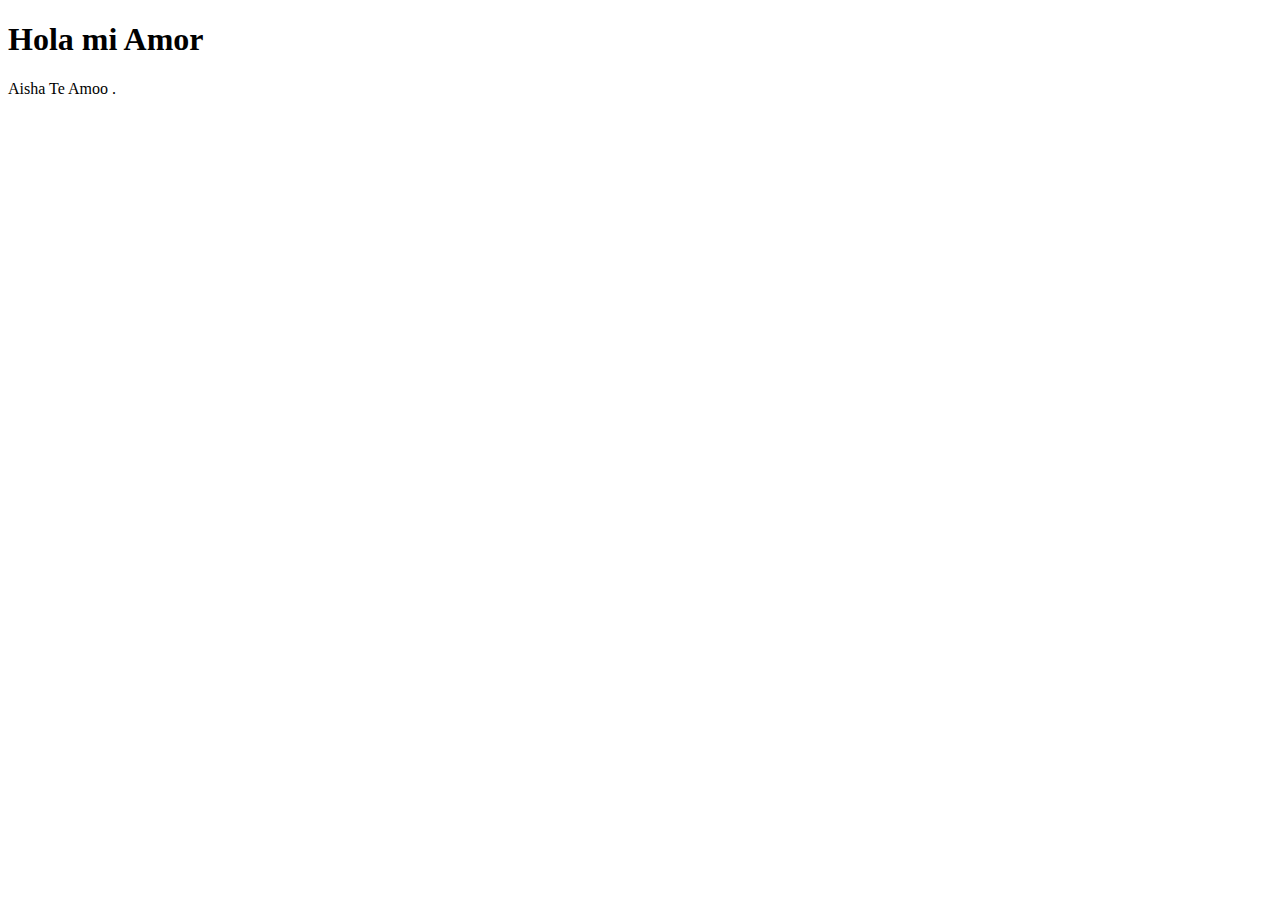
<file: index.html>
<!DOCTYPE html>
<html lang="es">
<head>
  <meta charset="UTF-8">
  <meta name="viewport" content="width=device-width, initial-scale=1.0">
  <title>Mi sitio web WDD130</title>
</head>
<body>
  <h1>Hola mi Amor</h1>
  <p>Aisha Te Amoo .</p>
</body>
</html>
</file>
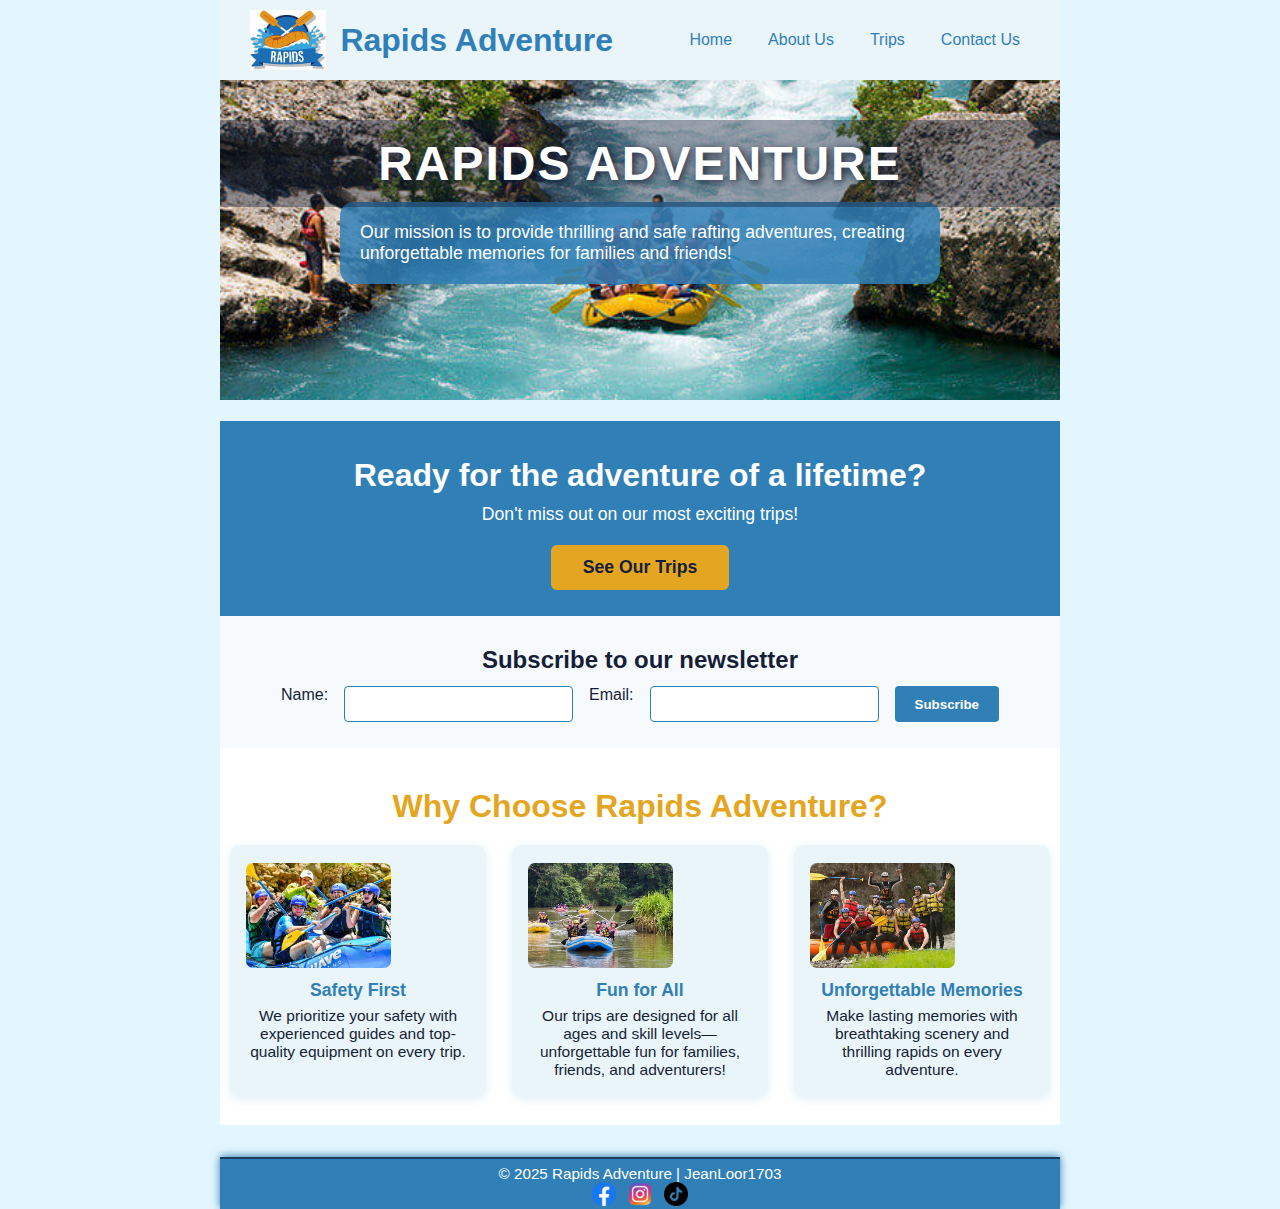
<file: wwr/index.html>
<!DOCTYPE html>
<html lang="en">

<head>
    <meta charset="UTF-8">
    <meta name="description"
        content="Experience thrilling and safe rafting adventures with Rapids Adventure. Unforgettable memories for families and friends!">
    <meta name="viewport" content="width=device-width, initial-scale=1.0">
    <title>Rapids Adventure | Home</title>
    <link rel="stylesheet" href="styles/rafting.css">
</head>

<body>
    <header>
        <img src="images/rapids.jpeg" alt="Rapids Adventure Logo" class="logo">
        <span class="site-title">Rapids Adventure</span>
        <nav>
            <a href="index.html">Home</a>
            <a href="about.html">About Us</a>
            <a href="trips.html">Trips</a>
            <a href="contact.html">Contact Us</a>
        </nav>
    </header>

    <main>
        <section class="hero">
            <img src="images/raftingheroe.jpg" alt="Rafting adventure" class="hero-img">
            <div class="hero-text">
                <h1>RAPIDS ADVENTURE</h1>
                <div class="mission-box">
                    <p>Our mission is to provide thrilling and safe rafting adventures, creating unforgettable memories
                        for families and friends!</p>
                </div>
            </div>
        </section>

        <section class="cta-section">
            <h2>Ready for the adventure of a lifetime?</h2>
            <p>Don't miss out on our most exciting trips!</p>
            <a href="trips.html" class="cta-btn">See Our Trips</a>
        </section>

        <section class="newsletter-section">
            <h2>Subscribe to our newsletter</h2>
            <form class="newsletter-form" action="#" method="post">
                <label for="newsletter-name">Name:</label>
                <input type="text" id="newsletter-name" name="newsletter-name" required>
                <label for="newsletter-email">Email:</label>
                <input type="email" id="newsletter-email" name="newsletter-email" required>
                <button type="submit">Subscribe</button>
            </form>
        </section>

        <section class="purpose-section">
            <h2>Why Choose Rapids Adventure?</h2>
            <div class="purpose-grid">
                <div class="purpose-item">
                    <img src="images/rafting_team.jpg" alt="Safety on the river">
                    <h3>Safety First</h3>
                    <p>We prioritize your safety with experienced guides and top-quality equipment on every trip.</p>
                </div>
                <div class="purpose-item">
                    <img src="images/travels.jpg" alt="Fun moments">
                    <h3>Fun for All</h3>
                    <p>Our trips are designed for all ages and skill levels—unforgettable fun for families, friends, and
                        adventurers!</p>
                </div>
                <div class="purpose-item">
                    <img src="images/raftingmemorys.jpg" alt="Making memories">
                    <h3>Unforgettable Memories</h3>
                    <p>Make lasting memories with breathtaking scenery and thrilling rapids on every adventure.</p>
                </div>
            </div>
        </section>
    </main>

    <footer>
        <p>© 2025 Rapids Adventure | JeanLoor1703</p>
        <div class="footer-social">
            <a href="#"><img src="images/facebook.png" alt="Facebook" class="social-icon"></a>
            <a href="#"><img src="images/instagram.png" alt="Instagram" class="social-icon"></a>
            <a href="#"><img src="images/tiktok.png" alt="TikTok" class="social-icon"></a>
        </div>
    </footer>
</body>

</html>
</file>
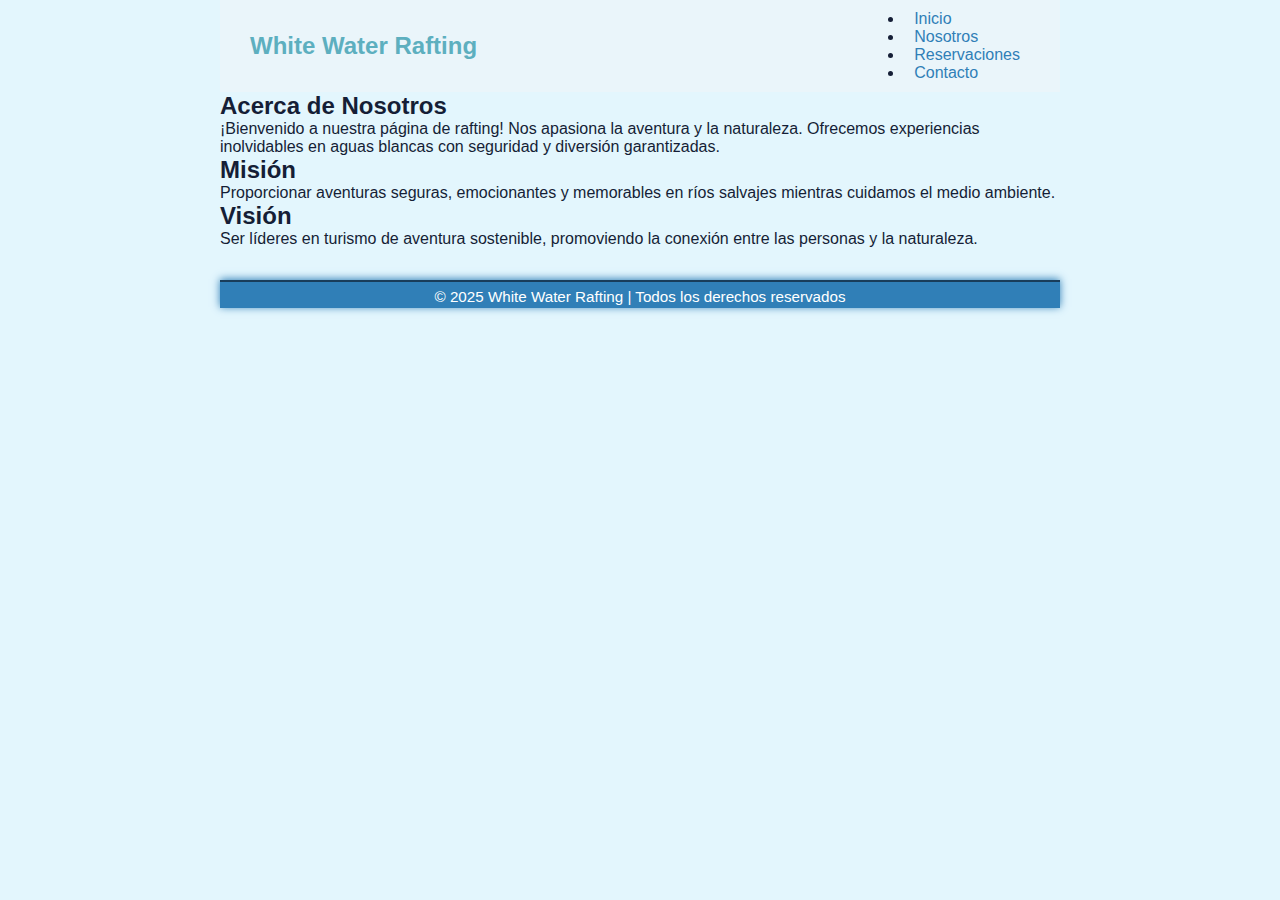
<file: wwr/about.html>
<!DOCTYPE html>
<html lang="es">

<head>
    <meta charset="UTF-8">
    <meta name="viewport" content="width=device-width, initial-scale=1.0">
    <title>Nosotros - White Water Rafting</title>
    <link rel="stylesheet" href="styles/rafting.css">
</head>

<body>
    <header>
        <h1>White Water Rafting</h1>
        <nav>
            <ul>
                <li><a href="index.html">Inicio</a></li>
                <li><a href="about.html">Nosotros</a></li>
                <li><a href="#">Reservaciones</a></li>
                <li><a href="#">Contacto</a></li>
            </ul>
        </nav>
    </header>

    <main>
        <section>
            <h2>Acerca de Nosotros</h2>
            <p>¡Bienvenido a nuestra página de rafting! Nos apasiona la aventura y la naturaleza. Ofrecemos experiencias
                inolvidables en aguas blancas con seguridad y diversión garantizadas.</p>
        </section>

        <section>
            <h2>Misión</h2>
            <p>Proporcionar aventuras seguras, emocionantes y memorables en ríos salvajes mientras cuidamos el medio
                ambiente.</p>
        </section>

        <section>
            <h2>Visión</h2>
            <p>Ser líderes en turismo de aventura sostenible, promoviendo la conexión entre las personas y la
                naturaleza.</p>
        </section>
    </main>

    <footer>
        <p>&copy; 2025 White Water Rafting | Todos los derechos reservados</p>
    </footer>
</body>

</html>
</file>
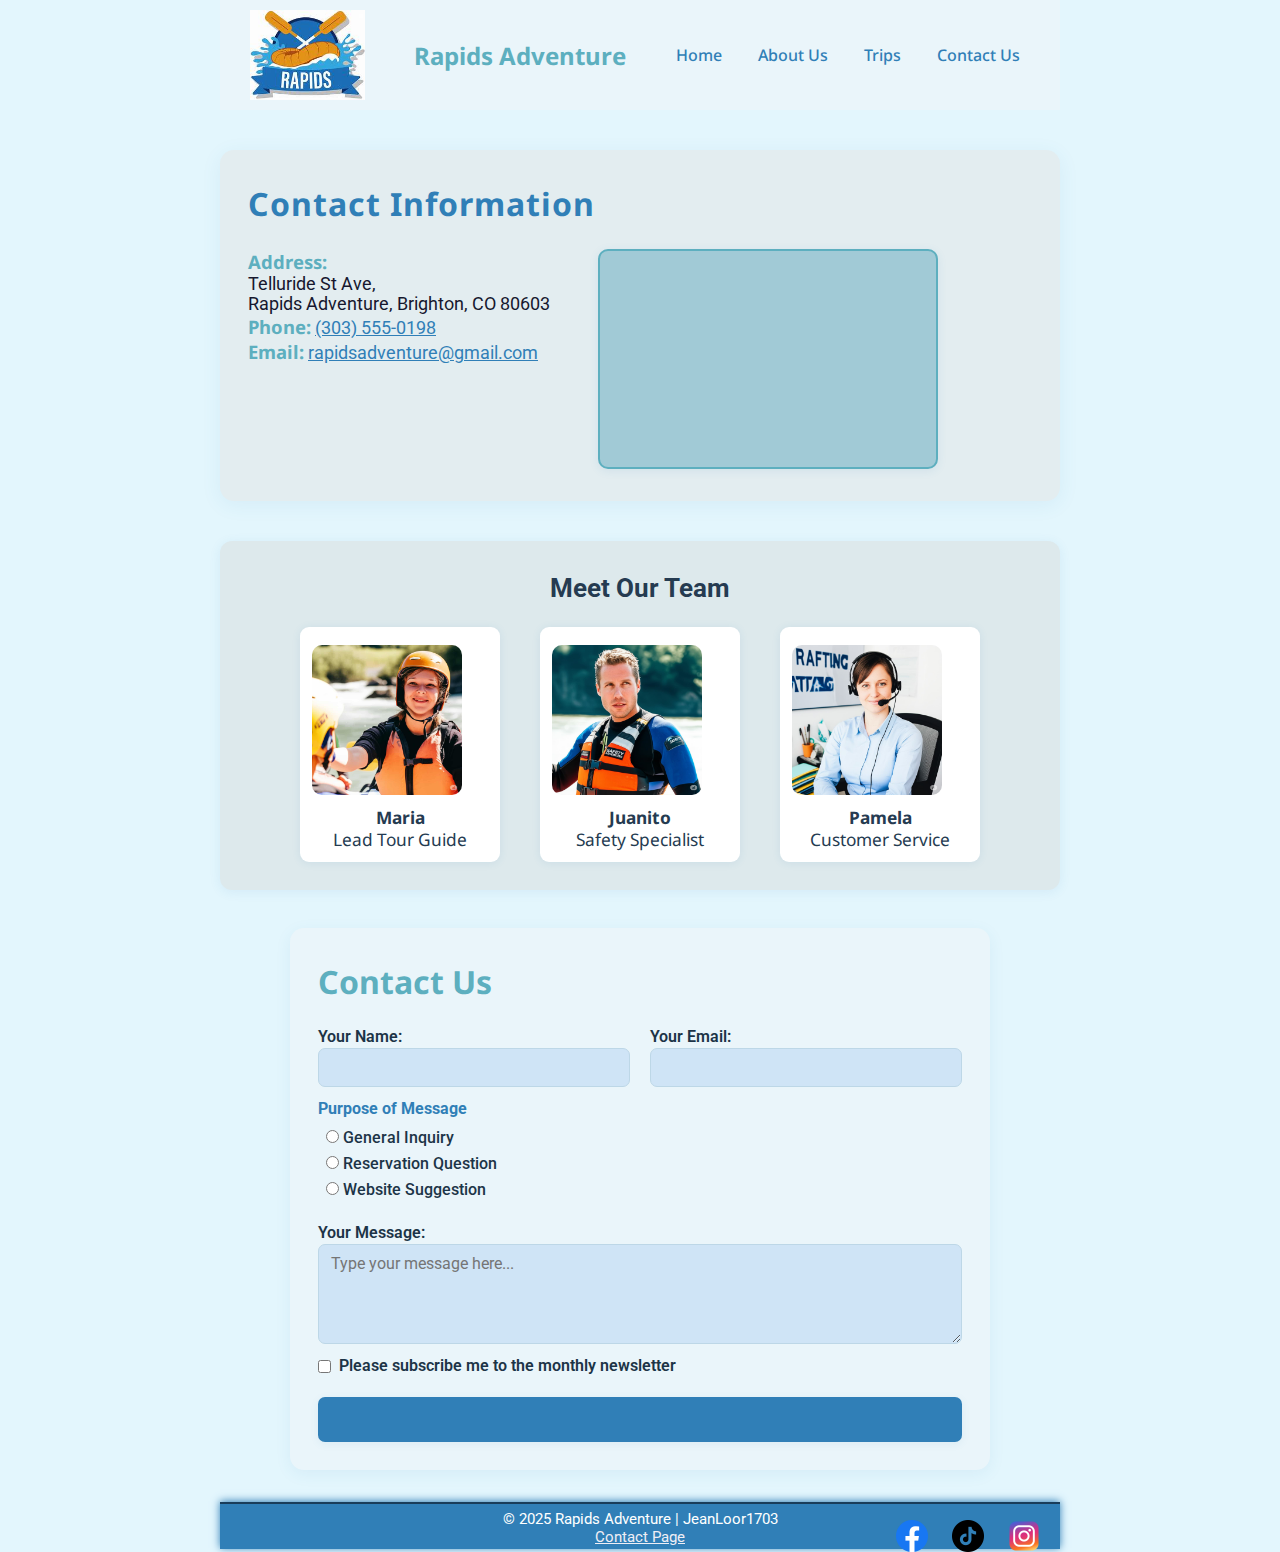
<file: wwr/contact.html>
<!DOCTYPE html>
<html lang="en-US">

<head>
    <meta charset="UTF-8">
    <meta name="description" content="Contact Rapids Adventure for reservations, inquiries, and suggestions. Get in touch with our team today!" >
    <meta name="author" content="JeanLoor1703">
    <meta name="viewport" content="width=device-width, initial-scale=1.0">
    <title>Contact Us | Rapids Adventure</title>
    <link rel="preconnect" href="https://fonts.googleapis.com">
    <link rel="preconnect" href="https://fonts.gstatic.com" crossorigin>
    <link href="https://fonts.googleapis.com/css2?family=Noto+Sans:wght@400;700&family=Roboto:wght@400;700&display=swap"
        rel="stylesheet">
    <link rel="stylesheet" href="styles/rafting.css">
</head>

<body>
    <header>
        <img src="images/rapids.jpeg" alt="Rapids Adventure Logo">
        <h1>Rapids Adventure</h1>
        <nav>
            <a href="index.html">Home</a>
            <a href="about.html">About Us</a>
            <a href="trips.html">Trips</a>
            <a href="contact.html" class="active">Contact Us</a>
        </nav>
    </header>

    <main>
        <section class="contact-info-horizontal">
    <h2>Contact Information</h2>
    <div class="contact-flex">
        <div class="contact-details">
            <p><strong>Address:</strong><br>
                Telluride St Ave,<br>
                Rapids Adventure, Brighton, CO 80603</p>
            <p><strong>Phone:</strong> <a href="tel:+13035550198">(303) 555-0198</a></p>
            <p><strong>Email:</strong> <a href="mailto:rapidsadventure@gmail.com">rapidsadventure@gmail.com</a></p>
        </div>
        <div class="contact-map">
            <iframe
                src="https://www.google.com/maps?q=Rancho+PH,+Brighton,+CO+80603&output=embed"
                allowfullscreen=""
                loading="lazy"
                referrerpolicy="no-referrer-when-downgrade"
                title="Rancho PH Map">
            </iframe>
        </div>
    </div>
</section>
    
            <section class="employee-profiles">
    <h2>Meet Our Team</h2>
    <div class="profiles-gallery">
        <figure>
            <img src="images/Marieleader.jpg" alt="Maria - Lead Tour Guide" width="250" height="180">
            <figcaption>
                <strong>Maria</strong><br>
                Lead Tour Guide
            </figcaption>
        </figure>
        <figure>
            <img src="images/juanito_safety.jpg" alt="Juanito - Safety Specialist">
            <figcaption>
                <strong>Juanito</strong><br>
                Safety Specialist
            </figcaption>
        </figure>
        <figure>
            <img src="images/Pamela.jpg" alt="Pamela - Customer Service">
            <figcaption>
                <strong>Pamela</strong><br>
                Customer Service
            </figcaption>
        </figure>
    </div>
</section>

        <section class="contact-form-section">
            <h2>Contact Us</h2>
            <form class="contact-form" action="#" method="post">
            <div class="form-row">
      <div class="form-item">
        <label for="username">Your Name:</label>
        <input type="text" id="username" name="username" required>
      </div>
      <div class="form-item">
        <label for="useremail">Your Email:</label>
        <input type="email" id="useremail" name="useremail" required>
      </div>
    </div>
    <fieldset>
      <legend>Purpose of Message</legend>
      <div class="form-radio-group">
        <label><input type="radio" name="purpose" value="General Inquiry" required> General Inquiry</label>
        <label><input type="radio" name="purpose" value="Reservation Question"> Reservation Question</label>
        <label><input type="radio" name="purpose" value="Website Suggestion"> Website Suggestion</label>
      </div>
    </fieldset>
    <div class="form-item">
      <label for="message">Your Message:</label>
      <textarea id="message" name="message" rows="4" required placeholder="Type your message here..."></textarea>
    </div>
    <div class="form-item form-checkbox">
      <input type="checkbox" id="subscribe" name="subscribe">
      <label for="subscribe">Please subscribe me to the monthly newsletter</label>
    </div>
    <button type="submit" class="contact-btn">Send Message</button>
  </form>
</section>
    </main>

    <footer>
        <p>&copy; 2025 Rapids Adventure | JeanLoor1703</p>
        <nav class="socialmedia">
            <a href="https://facebook.com"><img src="images/facebook.png" alt="Rapids Adventure Facebook"></a>
            <a href="https://tiktok.com"><img src="images/tiktok.png" alt="Rapids Adventure TikTok"></a>
            <a href="https://instagram.com"><img src="images/instagram.png" alt="Rapids Adventure Instagram"></a>
        </nav>
        <p>
            <a href="images/wireframerapids_adventure.jpg" target="_blank" style="color: #efeef5; text-decoration: underline;">Contact Page </a>
        </p>
    </footer>
</body>
</html>
</file>
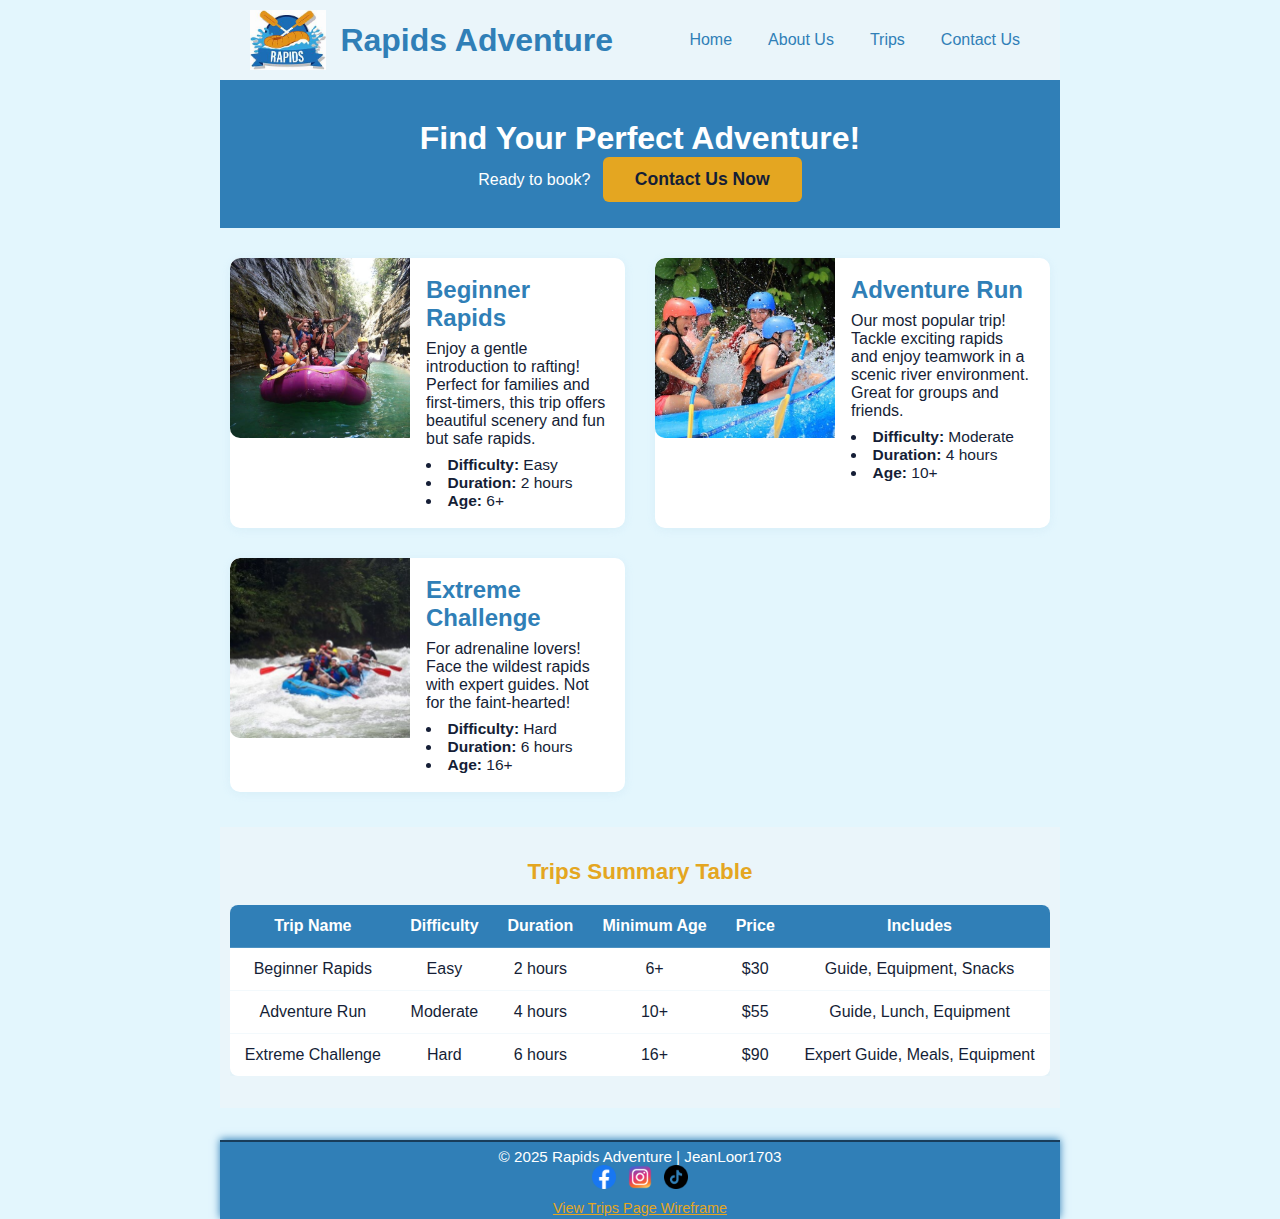
<file: wwr/trips.html>
<!DOCTYPE html>
<html lang="en">
<head>
  <meta charset="UTF-8">
  <meta name="description" content="Discover all our white water rafting trips! Find details, photos, and summaries of our exciting adventures.">
  <meta name="viewport" content="width=device-width, initial-scale=1.0">
  <title>Rapids Adventure | Trips</title>
  <link rel="stylesheet" href="styles/rafting.css">
</head>
<body>
  <header>
    <img src="images/rapids.jpeg" alt="Rapids Adventure Logo" class="logo">
    <span class="site-title">Rapids Adventure</span>
    <nav>
      <a href="index.html">Home</a>
      <a href="about.html">About Us</a>
      <a href="trips.html">Trips</a>
      <a href="contact.html">Contact Us</a>
    </nav>
  </header>

  <main>
    <section class="trips-cta">
      <h1>Find Your Perfect Adventure!</h1>
      <p>Ready to book? <a href="contact.html" class="cta-btn">Contact Us Now</a></p>
    </section>

    <section class="trips-descriptions">
      <div class="trip-card">
        <img src="images/pacific.jpg" alt="Beginner Rapids">
        <div class="trip-info">
          <h2>Beginner Rapids</h2>
          <p>Enjoy a gentle introduction to rafting! Perfect for families and first-timers, this trip offers beautiful scenery and fun but safe rapids.</p>
          <ul>
            <li><strong>Difficulty:</strong> Easy</li>
            <li><strong>Duration:</strong> 2 hours</li>
            <li><strong>Age:</strong> 6+</li>
          </ul>
        </div>
      </div>
      <div class="trip-card">
        <img src="images/adventure.jpg" alt="Adventure Run">
        <div class="trip-info">
          <h2>Adventure Run</h2>
          <p>Our most popular trip! Tackle exciting rapids and enjoy teamwork in a scenic river environment. Great for groups and friends.</p>
          <ul>
            <li><strong>Difficulty:</strong> Moderate</li>
            <li><strong>Duration:</strong> 4 hours</li>
            <li><strong>Age:</strong> 10+</li>
          </ul>
        </div>
      </div>
      <div class="trip-card">
        <img src="images/extreme.jpg" alt="Extreme Challenge">
        <div class="trip-info">
          <h2>Extreme Challenge</h2>
          <p>For adrenaline lovers! Face the wildest rapids with expert guides. Not for the faint-hearted!</p>
          <ul>
            <li><strong>Difficulty:</strong> Hard</li>
            <li><strong>Duration:</strong> 6 hours</li>
            <li><strong>Age:</strong> 16+</li>
          </ul>
        </div>
      </div>
    </section>

    <section class="trips-table-section">
      <h2>Trips Summary Table</h2>
      <div class="table-wrapper">
        <table class="trips-table">
          <thead>
            <tr>
              <th>Trip Name</th>
              <th>Difficulty</th>
              <th>Duration</th>
              <th>Minimum Age</th>
              <th>Price</th>
              <th>Includes</th>
            </tr>
          </thead>
          <tbody>
            <tr>
              <td>Beginner Rapids</td>
              <td>Easy</td>
              <td>2 hours</td>
              <td>6+</td>
              <td>$30</td>
              <td>Guide, Equipment, Snacks</td>
            </tr>
            <tr>
              <td>Adventure Run</td>
              <td>Moderate</td>
              <td>4 hours</td>
              <td>10+</td>
              <td>$55</td>
              <td>Guide, Lunch, Equipment</td>
            </tr>
            <tr>
              <td>Extreme Challenge</td>
              <td>Hard</td>
              <td>6 hours</td>
              <td>16+</td>
              <td>$90</td>
              <td>Expert Guide, Meals, Equipment</td>
            </tr>
          </tbody>
        </table>
      </div>
    </section>
  </main>

  <footer>
    <p>© 2025 Rapids Adventure | JeanLoor1703</p>
    <div class="footer-social">
      <a href="#"><img src="images/facebook.png" alt="Facebook" class="social-icon"></a>
      <a href="#"><img src="images/instagram.png" alt="Instagram" class="social-icon"></a>
      <a href="#"><img src="images/tiktok.png" alt="TikTok" class="social-icon"></a>
    </div>

    <div class="wireframe-link">
      <a href="images/wireframe-trips.png" target="_blank">View Trips Page Wireframe</a>
    </div>
  </footer>
</body>
</html>
</file>
<file: wwr/styles/rafting.css>
:root {
    --primary-color: #5DAFBF;
    --secondary-color: #307FB7;
    --accent1-color: #DAB955;
    --accent2-color: #E3EDF0;
    --heading-font: "Noto Sans", sans-serif;
    --body-font: "Roboto", sans-serif;
  }

  * {
    margin: 0;
    padding: 0;
    box-sizing: border-box;
  }

  body {
    font-family: var(--body-font), Roboto, sans-serif;
    background: #e3f6fd;
    color: #151e36;
  }

  header,
  main,
  footer {
    width: 840px;
    margin: 0 auto;
  }

  header {
    display: grid;
    grid-template-columns: auto 1fr auto;
    align-items: center;
    background-color: var(--accent2-color);
    padding: 12px 0;
  }

  header img {
    height: 90px;
    margin-right: 10px;
  }

  header h1 {
    font-family: var(--heading-font);
    font-size: 1.5rem;
    color: var(--primary-color);
  }

  nav {
    display: flex;
    gap: 16px;
    justify-content: flex-end;
  }

  nav a {
    color: var(--secondary-color);
    text-decoration: none;
    font-weight: bold;
    font-family: var(--heading-font);
  }

  nav a:hover {
    color: var(--primary-color);
  }

  .hero {
    position: relative;
    margin-bottom: 16px;
  }

  .hero img {
    display: block;
    width: 100%;
    height: 320px;
    object-fit: cover;
  }

  .hero h1 {
    position: absolute;
    top: 40px;
    width: 100%;
    padding: 16px 0;
    text-align: center;
    background: rgba(21, 30, 54, 0.4);
    color: #fff;
    font-size: 2.4rem;
    font-family: var(--heading-font);
    letter-spacing: 2px;
  }

  .hero article {
    position: absolute;
    left: 60px;
    right: 60px;
    bottom: 40px;
    background: rgba(48, 127, 183, 0.8);
    color: #fff;
    padding: 20px;
    border-radius: 8px;
    display: flex;
    align-items: center;
    gap: 16px;
  }

  .hero article p {
    flex: 2;
  }

  .hero article img {
    width: 100px;
    height: 70px;
    object-fit: cover;
    border-radius: 8px;
    flex: 1;
  }

  .history h2 {
    color: var(--accent1-color);
    font-size: 1.4rem;
    font-family: var(--heading-font);
    margin-bottom: 8px;
    text-align: center;
  }

  .history-content {
    display: grid;
    grid-template-columns: 1fr auto 1fr;
    gap: 16px;
    align-items: center;
    margin: 20px 0;
  }

  .history-content img {
    width: 160px;
    height: auto;
    border-radius: 8px;
  }

  .history-content p {
    font-size: 1rem;
    font-family: var(--body-font);
    color: #151e36;
  }

  .adventure h2 {
    color: var(--accent1-color);
    font-size: 1.3rem;
    font-family: var(--heading-font);
    margin: 24px 0 8px;
    text-align: center;
  }

  .adventure-gallery {
    display: flex;
    justify-content: space-between;
    flex-wrap: wrap;
    gap: 12px;
  }

  .adventure-gallery figure {
    flex: 1 1 calc(20% - 12px);
    text-align: center;
  }

  .adventure-gallery img {
    width: 100%;
    border-radius: 8px;
    box-shadow: 0 2px 8px rgba(48, 127, 183, 0.13);
  }

  .adventure-gallery figcaption {
    font-size: 0.9rem;
    margin-top: 4px;
    color: #151e36;
  }

  footer {
    background-color: var(--primary-color);
    color: #fff;
    text-align: center;
    padding: 16px 0;
    margin-top: 24px;
    position: relative;
  }

  footer .socialmedia {
    position: absolute;
    right: 16px;
    top: 16px;
  }

  footer .socialmedia img {
    height: 32px;
    margin: 0 4px;
    vertical-align: middle;
  }

  .socialmedia a {
    text-decoration: none;
  }

  .employee-profiles {
    background: #dde9ec;
    border-radius: 12px;
    padding: 32px 12px 28px 12px;
    margin: 40px 0 32px;
    box-shadow: 0 2px 12px rgba(48, 127, 183, 0.09);
  }

  .employee-profiles h2 {
    color: #253b51;
    margin-bottom: 24px;
    font-size: 1.6rem;
    text-align: center;
    font-weight: 700;
  }

  .profiles-gallery {
    display: flex;
    flex-direction: row;
    justify-content: center;
    gap: 40px;
    flex-wrap: wrap;
  }

  .employee-profiles figure {
    background: #fff;
    border-radius: 9px;
    padding: 18px 12px 10px 12px;
    box-shadow: 0 1px 8px rgba(48, 127, 183, 0.10);
    text-align: center;
    width: 200px;
    margin: 0;
  }

  .employee-profiles img {
    width: 150px;
    height: 150px;
    object-fit: cover;
    border-radius: 10px;
    margin-bottom: 12px;
  }

  .employee-profiles figcaption {
    margin-top: 6px;
    color: #253b51;
    font-size: 1.08em;
    line-height: 1.3;
    font-family: 'Noto Sans', Arial, sans-serif;
  }

  .contact-info-horizontal {
    margin: 40px 0 32px 0;
    padding: 32px 28px 28px 28px;
    border-radius: 14px;
    background: var(--accent2-color);
    box-shadow: 0 4px 20px rgba(48, 127, 183, 0.08);
    font-family: var(--body-font);
    max-width: 850px;
    margin-left: auto;
    margin-right: auto;
  }

  .contact-info-horizontal h2 {
    font-size: 2rem;
    font-weight: bold;
    margin-bottom: 24px;
    color: var(--secondary-color);
    font-family: var(--heading-font);
    text-align: left;
    letter-spacing: 1px;
  }

  .contact-flex {
    display: flex;
    align-items: flex-start;
    gap: 48px;
    flex-wrap: wrap;
  }

  .contact-details {
    font-size: 1.1rem;
    color: #16172e;
    min-width: 230px;
    max-width: 330px;
    font-family: var(--body-font);
  }

  .contact-details strong {
    color: var(--primary-color);
    font-family: var(--heading-font);
    font-size: 1.05em;
  }

  .contact-details a {
    color: var(--secondary-color);
    text-decoration: underline;
    word-break: break-all;
    transition: color .2s;
  }

  .contact-details a:hover {
    color: var(--accent1-color);
  }

  .contact-map iframe {
    border-radius: 10px;
    box-shadow: 0 2px 10px rgba(48, 127, 183, 0.10);
    width: 340px;
    height: 220px;
    border: 2px solid var(--primary-color);
    background: #a1cad6;
    max-width: 90vw;
  }

  .contact-form-section {
    background: #eaf5fa;
    color: #151e36;
    padding: 32px 28px 28px 28px;
    border-radius: 14px;
    box-shadow: 0 4px 16px rgba(48, 127, 183, 0.08);
    max-width: 700px;
    margin: 38px auto 30px auto;
  }

  .contact-form-section h2 {
    color: var(--primary-color);
    font-family: var(--heading-font);
    font-size: 2rem;
    margin-bottom: 24px;
  }

  .contact-form {
    display: flex;
    flex-direction: column;
    gap: 12px;
  }

  .contact-form textarea {
    resize: vertical;
    min-height: 100px;
  }

  .form-row {
    display: flex;
    gap: 20px;
    flex-wrap: wrap;
  }

  .form-item {
    flex: 1 1 20px;
    display: flex;
    flex-direction: column;
    margin-bottom: 0px;
  }


  .form-item label {
    font-weight: 600;
    color: #1c3447;
    font-family: var(--body-font);
    margin-bottom: 2px;
  }

  .contact-form input[type="text"],
  .contact-form input[type="email"],
  .contact-form textarea {
    border: 1.5px solid #bdd7e7;
    border-radius: 7px;
    padding: 9px 12px;
    font-size: 1rem;
    font-family: var(--body-font);
    background: #cfe4f6;
    transition: border 0.2s;
  }

  .contact-form input[type="text"]:focus,
  .contact-form input[type="email"]:focus,
  .contact-form textarea:focus {
    outline: none;
    border: 1.5px solid var(--primary-color);
  }

  fieldset {
    border: none;
    padding: 0;
    margin: 0 0 12px 0;
  }

  legend {
    font-weight: bold;
    margin-bottom: 10px;
    color: var(--secondary-color);
  }

  .form-radio-group {
    display: flex;
    flex-direction: column;
    gap: 7px;
    margin-left: 8px;
  }

  .form-radio-group label {
    font-weight: 500;
    color: #1c3447;
  }

  .form-checkbox {
    flex-direction: row;
    align-items: center;
    gap: 8px;
  }

  .contact-btn {
    background: var(--secondary-color);
    color: #307FB7;
    border: none;
    border-radius: 7px;
    padding: 12px 0;
    font-size: 1.08rem;
    font-weight: 700;
    cursor: pointer;
    box-shadow: 0 2px 8px rgba(48, 127, 183, 0.08);
    transition: background-color .2s;
    margin-top: 8px;
  }

  .contact-btn:hover {
    background: #193d5a;
  }

  @media (max-width: 900px) {
    .contact-flex {
      flex-direction: column;
      align-items: flex-start;
      gap: 20px;
    }

    .contact-map iframe {
      width: 100%;
      min-width: 220px;
      height: 200px;
    }

    .contact-info-horizontal {
      padding: 20px 5vw 18px 5vw;
    }
  }

  @media (max-width: 700px) {
    .form-row {
      flex-direction: column;
      gap: 12px;
    }

    .contact-form-section {
      padding: 20px 4vw 14px 4vw;
    }
  }


  img {
    max-width: 100%;
    display: block;
  }

  header {
    display: flex;
    align-items: center;
    justify-content: space-between;
    background: #eaf5fa;
    padding: 10px 30px;
  }

  .logo {
    height: 60px;
    margin-right: 14px;
  }

  .site-title {
    font-size: 2rem;
    font-weight: bold;
    color: #307FB7;
    margin-right: auto;
    font-family: 'Segoe UI', sans-serif;
  }

  header nav a {
    color: #307FB7;
    text-decoration: none;
    margin: 0 10px;
    font-weight: 500;
    transition: color 0.2s;
  }

  header nav a:hover {
    color: #151e36;
  }

  .hero {
    position: relative;
    width: 100%;
    height: 325px;
    overflow: hidden;
  }

  .hero-img {
    width: 100%;
    height: 325px;
    object-fit: cover;
    display: block;
  }

  .hero-text {
    position: absolute;
    top: 0;
    left: 0;
    width: 100%;
    height: 100%;
    display: flex;
    flex-direction: column;
    align-items: center;
    justify-content: center;
  }

  .hero-text h1 {
    color: #fff;
    font-size: 3rem;
    font-weight: 900;
    letter-spacing: 2px;
    text-shadow: 2px 2px 8px #151e36;
    margin-bottom: 25px;
  }

  .mission-box {
    background: rgba(48, 127, 183, 0.85);
    color: #fff;
    padding: 20px;
    border-radius: 14px;
    max-width: 600px;
    display: flex;
    align-items: center;
    gap: 18px;
  }

  .mission-box p {
    font-size: 1.1rem;
    margin: 0;
    flex: 1;
  }

  .mission-img {
    width: 120px;
    border-radius: 10px;
    object-fit: cover;
    margin-left: 10px;
  }

  .cta-section {
    background: #307FB7;
    color: #fff;
    text-align: center;
    padding: 36px 10px 26px 10px;
  }

  .cta-section h2 {
    font-size: 2rem;
    margin: 0 0 10px 0;
  }

  .cta-section p {
    font-size: 1.1rem;
    margin: 0 0 20px 0;
  }

  .cta-btn {
    display: inline-block;
    background: #e4a621;
    color: #151e36;
    font-weight: bold;
    padding: 12px 32px;
    border-radius: 6px;
    text-decoration: none;
    font-size: 1.1rem;
    transition: background-color 0.2s;
  }

  .cta-btn:hover {
    background: #fff3c9;
    color: #307FB7;
  }

  .newsletter-section {
    background: #f6fafd;
    padding: 30px 10px 26px 10px;
    text-align: center;
  }

  .newsletter-form {
    display: flex;
    flex-wrap: wrap;
    justify-content: center;
    gap: 14px 16px;
    margin-top: 12px;
  }

  .newsletter-form label {
    font-weight: 500;
    color: #151e36;
  }

  .newsletter-form input {
    padding: 8px 10px;
    border: 1.5px solid #307FB7;
    border-radius: 4px;
    font-size: 1rem;
  }

  .newsletter-form button {
    background: #307FB7;
    color: #fff;
    border: none;
    padding: 9px 20px;
    border-radius: 4px;
    font-weight: 600;
    cursor: pointer;
    transition: background-color 0.2s;
  }

  .newsletter-form button:hover {
    background: #193d5a;
  }

  .purpose-section {
    background: #fff;
    padding: 40px 10px 28px 10px;
    text-align: center;
  }

  .purpose-section h2 {
    color: #e4a621;
    font-size: 2rem;
    margin-bottom: 20px;
  }

  .purpose-grid {
    display: grid;
    grid-template-columns: repeat(auto-fit, minmax(240px, 1fr));
    gap: 26px;
    max-width: 960px;
    margin: 0 auto;
  }

  .purpose-item {
    background: #eaf5fa;
    border-radius: 10px;
    box-shadow: 0 2px 10px #c1e2ef88;
    padding: 18px 16px 18px 16px;
    text-align: center;
  }

  .purpose-item img {
    width: 100%;
    max-width: 145px;
    height: 105px;
    object-fit: cover;
    border-radius: 7px;
    margin-bottom: 12px;
  }

  .purpose-item h3 {
    color: #307FB7;
    margin: 0 0 6px 0;
    font-size: 1.1rem;
  }

  .purpose-item p {
    color: #151e36;
    font-size: 0.97rem;
  }

  footer {
    background: #307FB7;
    color: #fff;
    padding: 6px 0 3px 0;
    text-align: center;
    font-size: 0.95rem;
    position: relative;
    border-top: 2.5px solid #193d5a;
    box-shadow: 0 -1px 8px #307FB7;
    margin-top: 32px;
  }

  .footer-social {
    display: flex;
    flex-direction: row;
    justify-content: center;
    align-items: center;
    gap: 12px;
  }

  .social-icon {
    width: 24px;
    height: 24px;
    margin: 0;
    vertical-align: middle;
    filter: none;
    transition: filter 0.2s;
  }

  .social-icon:hover {
    transform: scale(1.15);
  }

  .wireframe-link {
    margin: 3px 0 0 0;
  }

  .wireframe-link a {
    color: #ddc85c;
    text-decoration: underline;
    font-weight: 500;
    font-size: 0.9rem;
  }

  @media (max-width: 700px) {
    header {
      font-size: 0.92rem;
      padding: 7px 0 2px 0;
    }

    .site-title {
      margin-bottom: 8px;
      font-size: 1.5rem;
    }

    .hero {
      height: 190px;
    }

    .hero-img {
      height: 190px;
    }

    .hero-text h1 {
      font-size: 1.7rem;
    }

    .mission-box {
      flex-direction: column;
      padding: 10px;
      font-size: 1rem;
      gap: 6px;
    }

    .purpose-grid {
      grid-template-columns: 1fr;
    }

    .newsletter-form {
      flex-direction: column;
      gap: 10px;
    }
  }


  .trips-cta {
    background: #307FB7;
    color: #fff;
    text-align: center;
    padding: 40px 10px 26px 10px;
  }

  .trips-cta .cta-btn {
    margin-left: 8px;
  }

  .trips-descriptions {
    display: grid;
    grid-template-columns: repeat(auto-fit, minmax(340px, 1fr));
    gap: 30px;
    max-width: 1200px;
    margin: 30px auto 35px auto;
    padding: 0 10px;
  }

  .trip-card {
    background: #fff;
    border-radius: 10px;
    box-shadow: 0 2px 10px #c1e2ef55;
    display: flex;
    flex-direction: row;
    align-items: flex-start;
    overflow: hidden;
  }

  .trip-card img {
    width: 180px;
    height: 180px;
    object-fit: cover;
    border-radius: 10px 0 0 10px;
  }

  .trip-info {
    padding: 18px 16px;
  }

  .trip-info h2 {
    color: #307FB7;
    margin-top: 0;
    margin-bottom: 8px;
  }

  .trip-info ul {
    list-style: disc inside;
    margin: 8px 0 0 0;
    padding: 0;
    color: #151e36;
    font-size: 0.97rem;
  }

  .trips-table-section {
    background: #eaf5fa;
    padding: 32px 10px 32px 10px;
    text-align: center;
  }

  .trips-table-section h2 {
    color: #e4a621;
    font-size: 1.4rem;
    margin-bottom: 20px;
  }

  .table-wrapper {
    overflow-x: auto;
  }

  .trips-table {
    width: 100%;
    max-width: 900px;
    margin: 0 auto;
    border-collapse: collapse;
    background: #fff;
    border-radius: 8px;
    overflow: hidden;
    box-shadow: 0 2px 10px #c1e2ef55;
  }

  .trips-table th,
  .trips-table td {
    padding: 12px 14px;
    border-bottom: 1px solid #c1e2ef33;
  }

  .trips-table th {
    background: #307FB7;
    color: #fff;
    font-weight: 600;
  }

  .trips-table td {
    color: #151e36;
    font-size: 1rem;
  }

  .trips-table tr:last-child td {
    border-bottom: none;
  }

  .wireframe-link {
    margin-top: 10px;
  }

  .wireframe-link a {
    color: #e4a621;
    text-decoration: underline;
    font-weight: 500;
  }

  @media (max-width: 700px) {
    .trips-descriptions {
      grid-template-columns: 1fr;
      gap: 18px;
    }

    .trip-card {
      flex-direction: column;
      align-items: center;
    }

    .trip-card img {
      width: 100%;
      height: 140px;
      border-radius: 10px 10px 0 0;
    }

    .trip-info {
      padding: 12px 10px;
    }

    .trips-table th,
    .trips-table td {
      padding: 8px 6px;
    }
  }
</file>
